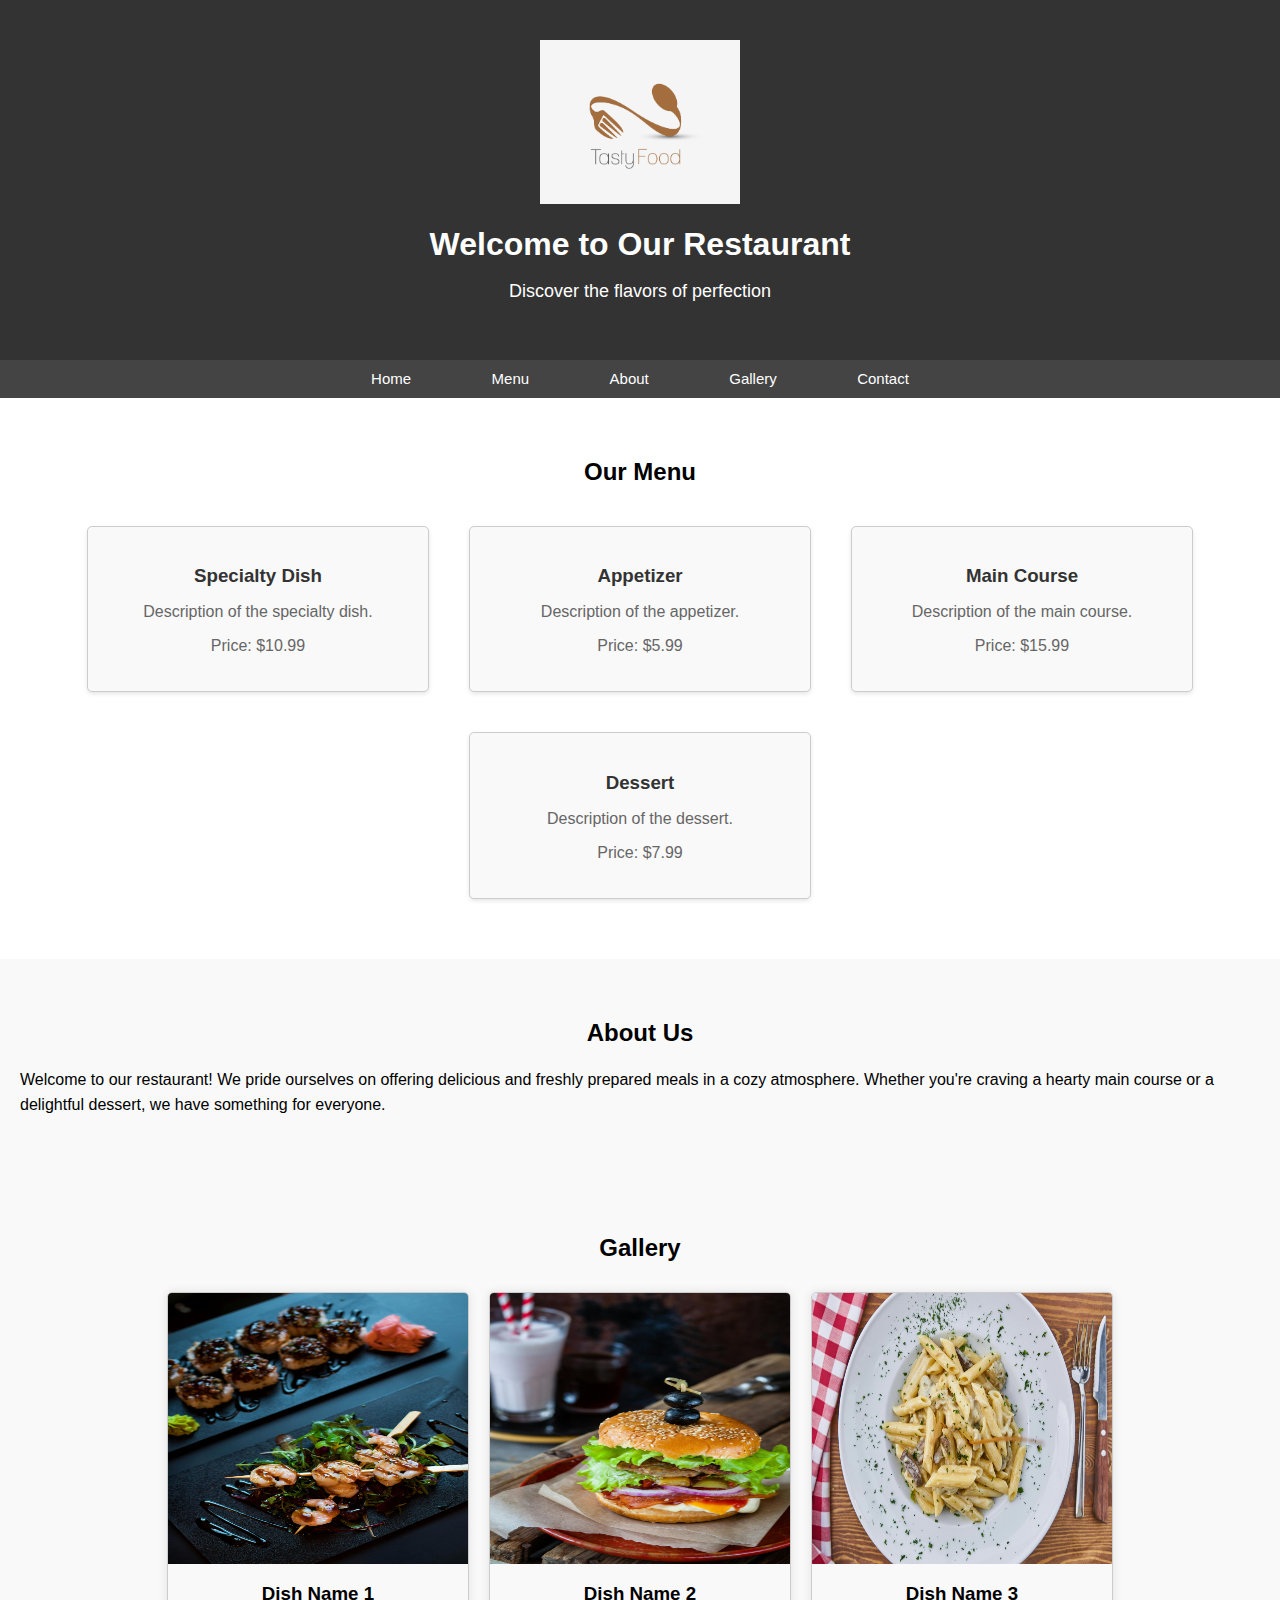
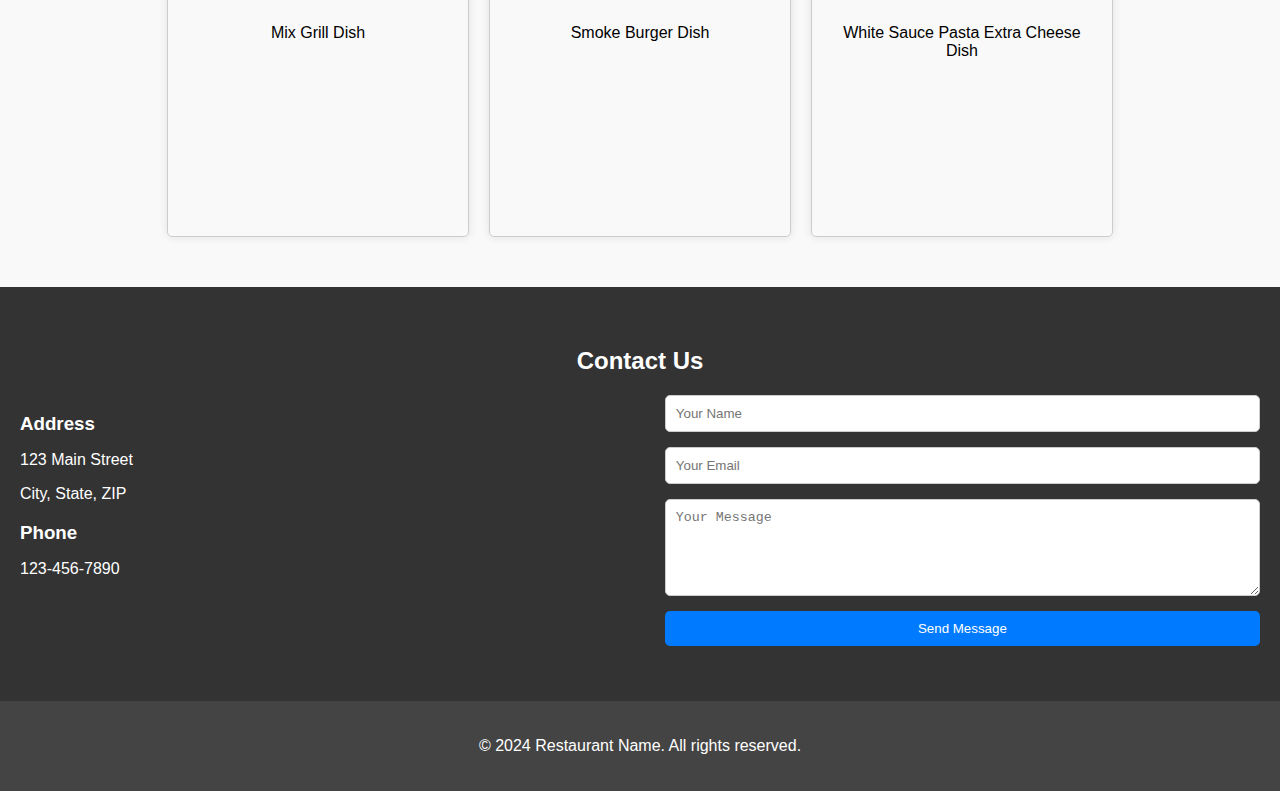
<file: Session3/Restaurant Demo/index.html>
<!DOCTYPE html>
<html lang="en">
<head>
    <meta charset="UTF-8">
    <meta name="viewport" content="width=device-width, initial-scale=1.0">
    <title>Restaurant Page</title>
    <link rel="stylesheet" href="Css/Style.css">
</head>
<body>
    <header>
        <div class="header-container">
            <img src="Img/logo.jpg" alt="Restaurant Logo">
            <h1>Welcome to Our Restaurant</h1>
            <p>Discover the flavors of perfection</p>
        </div>
    </header>
    
    <nav>
        <ul>
            <li><a href="#home">Home</a></li>
            <li><a href="#menu">Menu</a></li>
            <li><a href="#about">About</a></li>
            <li><a href="#gallery">Gallery</a></li>
            <li><a href="#contact">Contact</a></li>
        </ul>
    </nav>
    
    <div class="menu">
        <h2>Our Menu</h2>
        <div class="menu-items">
            <div class="menu-item">
                <h3>Specialty Dish</h3>
                <p>Description of the specialty dish.</p>
                <p>Price: $10.99</p>
            </div>
            <div class="menu-item">
                <h3>Appetizer</h3>
                <p>Description of the appetizer.</p>
                <p>Price: $5.99</p>
            </div>
            <div class="menu-item">
                <h3>Main Course</h3>
                <p>Description of the main course.</p>
                <p>Price: $15.99</p>
            </div>
            <div class="menu-item">
                <h3>Dessert</h3>
                <p>Description of the dessert.</p>
                <p>Price: $7.99</p>
            </div>
        </div>

    </div>
    <section id="about">
        <h2>About Us</h2>
        <p>Welcome to our restaurant! We pride ourselves on offering delicious and freshly prepared meals in a cozy atmosphere. Whether you're craving a hearty main course or a delightful dessert, we have something for everyone.</p>
    </section>

    <section id="gallery">
        <h2>Gallery</h2>
        <div class="image-gallery">
            <div class="image-card">
                <img src="Img/dish_1.jpg" alt="Image 1">
                <div class="card-content">
                    <h3>Dish Name 1</h3>
                    <p>Mix Grill Dish</p>
                </div>
            </div>
            <div class="image-card">
                <img src="Img/dish_2.jpg" alt="Image 2">
                <div class="card-content">
                    <h3>Dish Name 2</h3>
                    <p>Smoke Burger Dish</p>
                </div>
            </div>
            <div class="image-card">
                <img src="Img/dish_3.jpg" alt="Image 3">
                <div class="card-content">
                    <h3>Dish Name 3</h3>
                    <p>White Sauce Pasta Extra Cheese Dish </p>
                </div>
            </div>
            <!-- Add more images here -->
        </div>
    </section>
    
    <section id="contact">
        <h2>Contact Us</h2>
        <div class="contact-container">
            <div class="contact-info">
                <h3>Address</h3>
                <p>123 Main Street</p>
                <p>City, State, ZIP</p>
                <h3>Phone</h3>
                <p>123-456-7890</p>
            </div>
            <div class="contact-form">
                <form action="#" method="POST">
                    <input type="text" name="name" placeholder="Your Name" required>
                    <input type="email" name="email" placeholder="Your Email" required>
                    <textarea name="message" placeholder="Your Message" rows="5" required></textarea>
                    <button type="submit">Send Message</button>
                </form>
            </div>
        </div>
    </section>
    
    <footer>
        <p>&copy; 2024 Restaurant Name. All rights reserved.</p>
    </footer>
</body>
</html>
</file>
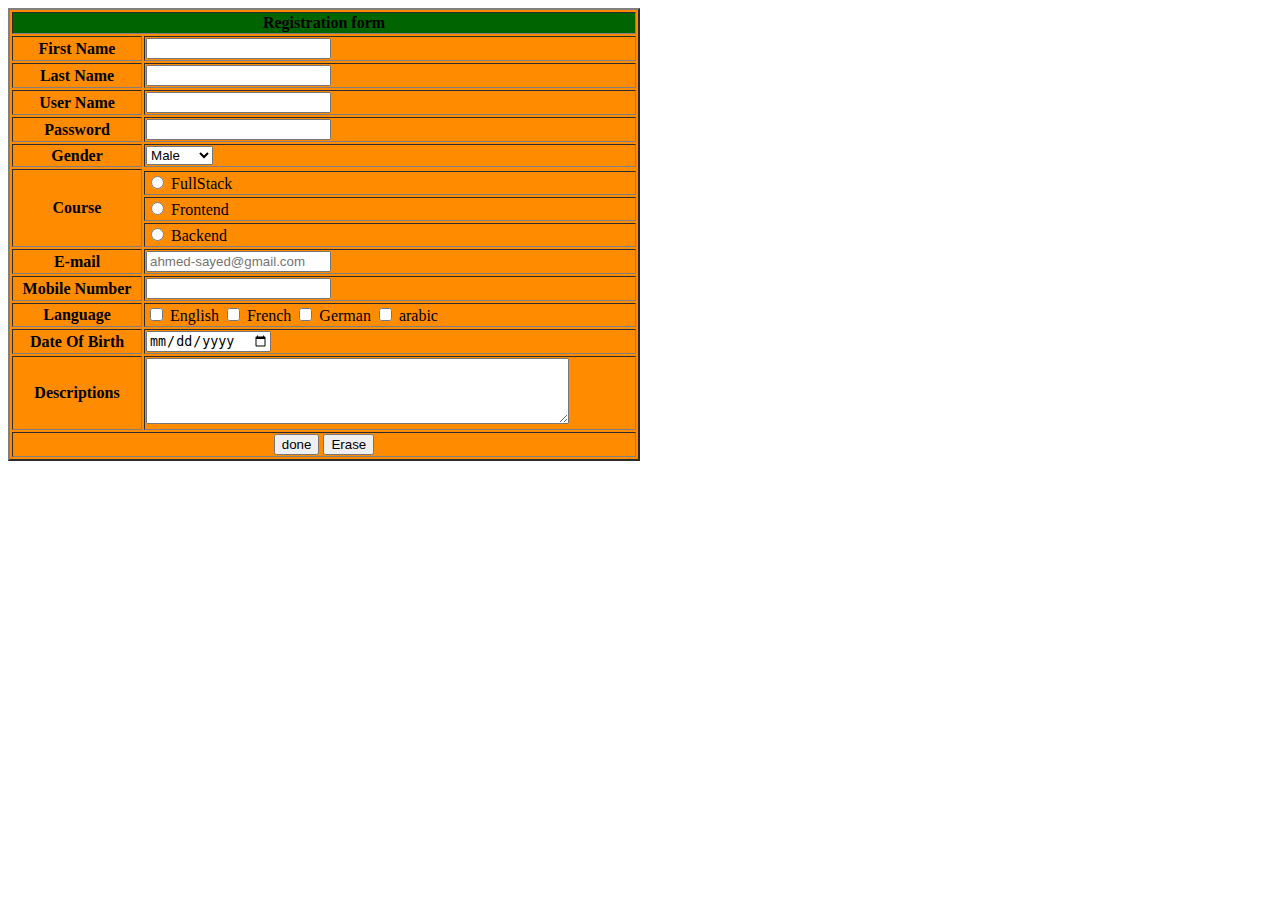
<file: Session1/Task1.3.html>
<!DOCTYPE html>
<html lang="en">
<head>
    <meta charset="UTF-8">
    <title>Document</title>
</head>
<body>
    <form>
    <table border="2" width="50%" style="background-color: darkorange;" >
    
        <tr bgcolor="darkgreen">
            <th colspan="2"  >Registration form</th>
        </tr>
     
        <tr bgcolor="darkorange">
            <th>
                First Name 
            </th>
            <td>
                <input type="text">
            </td>
        </tr>
        <tr bgcolor="darkorange">
            <th>
                Last Name 
            </th>
            <td>
                <input type="text">
            </td>
        </tr>
        <tr bgcolor="darkorange">
            <th>
                User Name 
            </th>
            <td>
                <input type="text">
            </td>
        </tr>
        <tr bgcolor="darkorange">
            <th>
                Password
            </th>
            <td>
                <input type="password">
            </td>
        </tr>
        <tr bgcolor="darkorange">
            <th>
                Gender
            </th>
            <td>
                <select>
                    <option value="Male">Male</option>
                    <option value="Female">Female</option>
                </select>

            </td>
        </tr>
        <tr bgcolor="darkorange">
            <th rowspan="4">
                Course
            </th>

          
        </tr>
        <tr bgcolor="darkorange">
            <td>
                <input type=radio id="2" value="FullStack" >
                <label for="2">FullStack</label>
            </td>
         
        </tr>
        <tr bgcolor="darkorange">
            <td>
                <input type=radio id="2" value="Frontend" >
                <label for="2">Frontend</label>

            </td>
         
        </tr>
        <tr bgcolor="darkorange">
            <td>
                <input type=radio id="2" value="Frontend" >
                <label for="2">Backend</label>
            </td>
         
        </tr>
        <tr bgcolor="darkorange">
            <th>
                E-mail
            </th>
            <td>
                <input type="email" placeholder="ahmed-sayed@gmail.com">
            </td>
         
        </tr>
        <tr bgcolor="darkorange">
            <th>
                Mobile Number
            </th>
            <td>
                <input type="number">
            </td>
         
        </tr>
        <tr bgcolor="darkorange">
            <th >
                Language
            </th>
            <td>
                <input type=checkbox id="c1">
                <label for="c1">English</label>
                <input type=checkbox id="c2">
                <label for="c2">French</label>
                <input type=checkbox id="c3">
                <label for="c3">German</label>
                <input type=checkbox id="c4">
                <label for="c4">arabic</label>
            </td>
         
        </tr>
        <tr bgcolor="darkorange">
            <th>
                Date Of Birth
            </th>
            <td>
                <input type="date" >
            </td>
         
        </tr>
         <tr bgcolor="darkorange">
            <th>
                Descriptions
            </th>
            <td>
                <textarea  rows="4" cols="50" placeholder="Plz Describe your job">
                </textarea>
            </td>
         
        </tr>
        <tr  bgcolor="darkorange" >
          
            
            <td colspan="2">
                <center>
                <input type="submit" value="done">
                <input type="reset" value="Erase">
            </center>

            </td>
          
        </tr>
       
    </table>
</form>
</body>
</html>
</file>
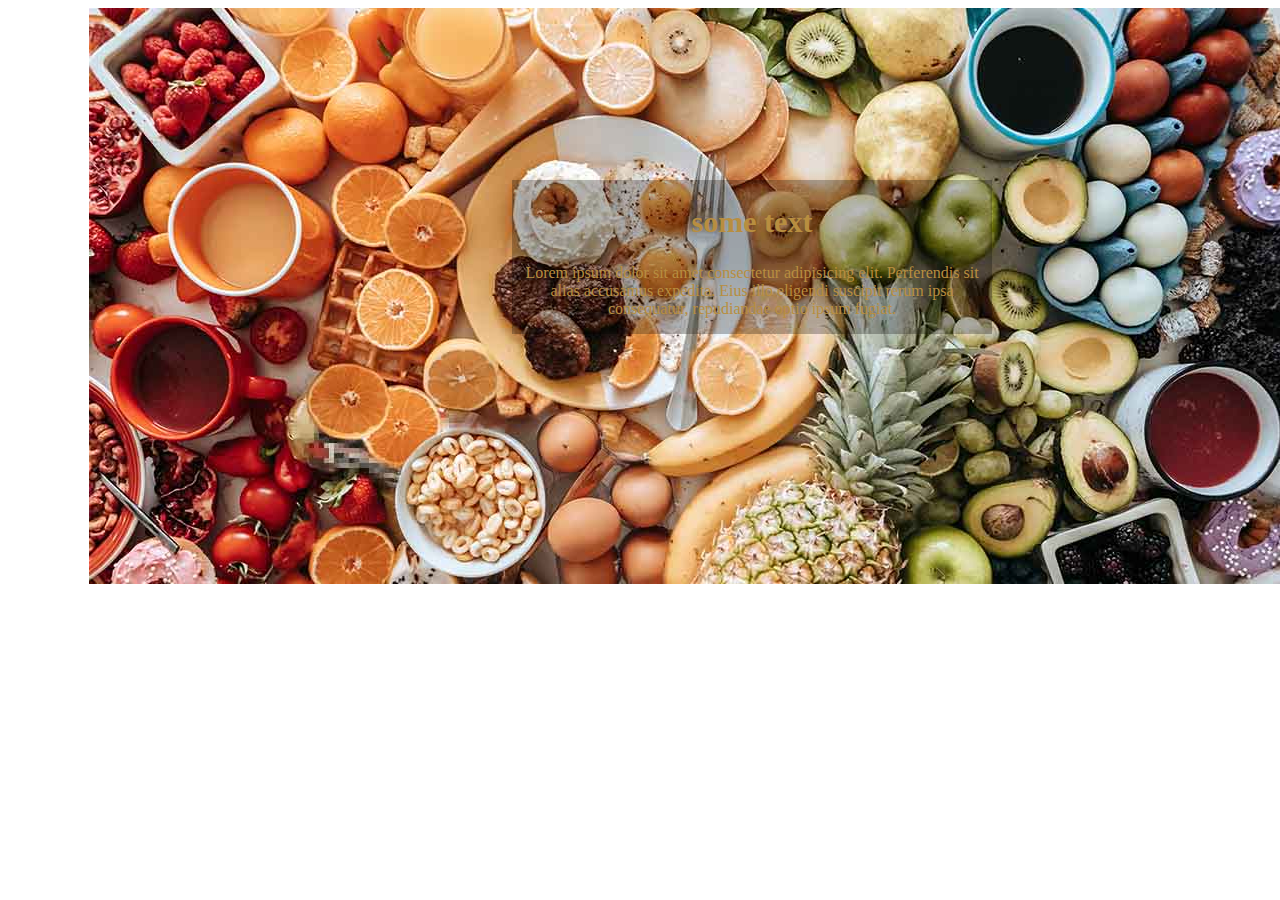
<file: Session2/task1/task2.1.html>
<!DOCTYPE html>
<html lang="en">

<head>
    <link rel="stylesheet" href="style.css">
    <meta charset="UTF-8">
    <title>Task 2</title>

</head>
<body>
<div class="main">
    <div class="txt">
        <h2 class="header">some text</h2>
        <p>Lorem ipsum dolor sit amet consectetur adipisicing elit. Perferendis sit alias accusamus expedita. Eius illo eligendi suscipit rerum ipsa consequatur, repudiandae optio ipsum fugiat.</p>
    </div>

</div>
</body>
</html>
</file>
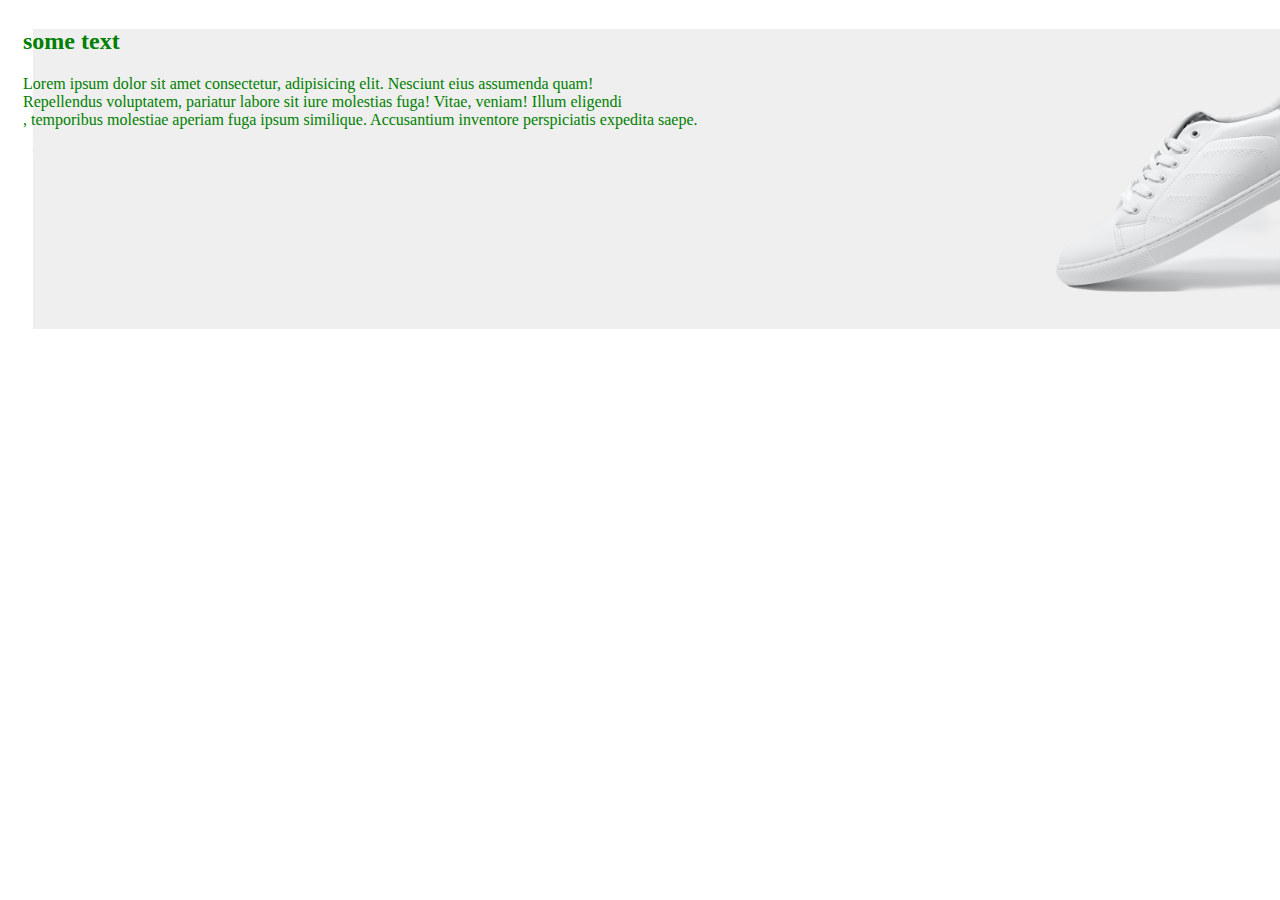
<file: Session2/task2/task2.2.html>
<!DOCTYPE html>
<html lang="en">
<head>
    <meta charset="UTF-8">
    <title>Task2.2</title>
    <link rel="stylesheet" href="style.css">

</head>
<body>
    <div class="main">
        <div class="text">
            <h2 class="one">some text</h2>
            <p class="two">Lorem ipsum dolor sit amet consectetur, adipisicing elit. Nesciunt eius assumenda quam!<br/> Repellendus voluptatem, pariatur labore sit iure molestias fuga! Vitae, veniam! Illum eligendi<br/>, temporibus molestiae aperiam fuga ipsum similique. Accusantium inventore perspiciatis expedita saepe.</p>
        </div>
   
     </div>
</body>
</html>
</file>
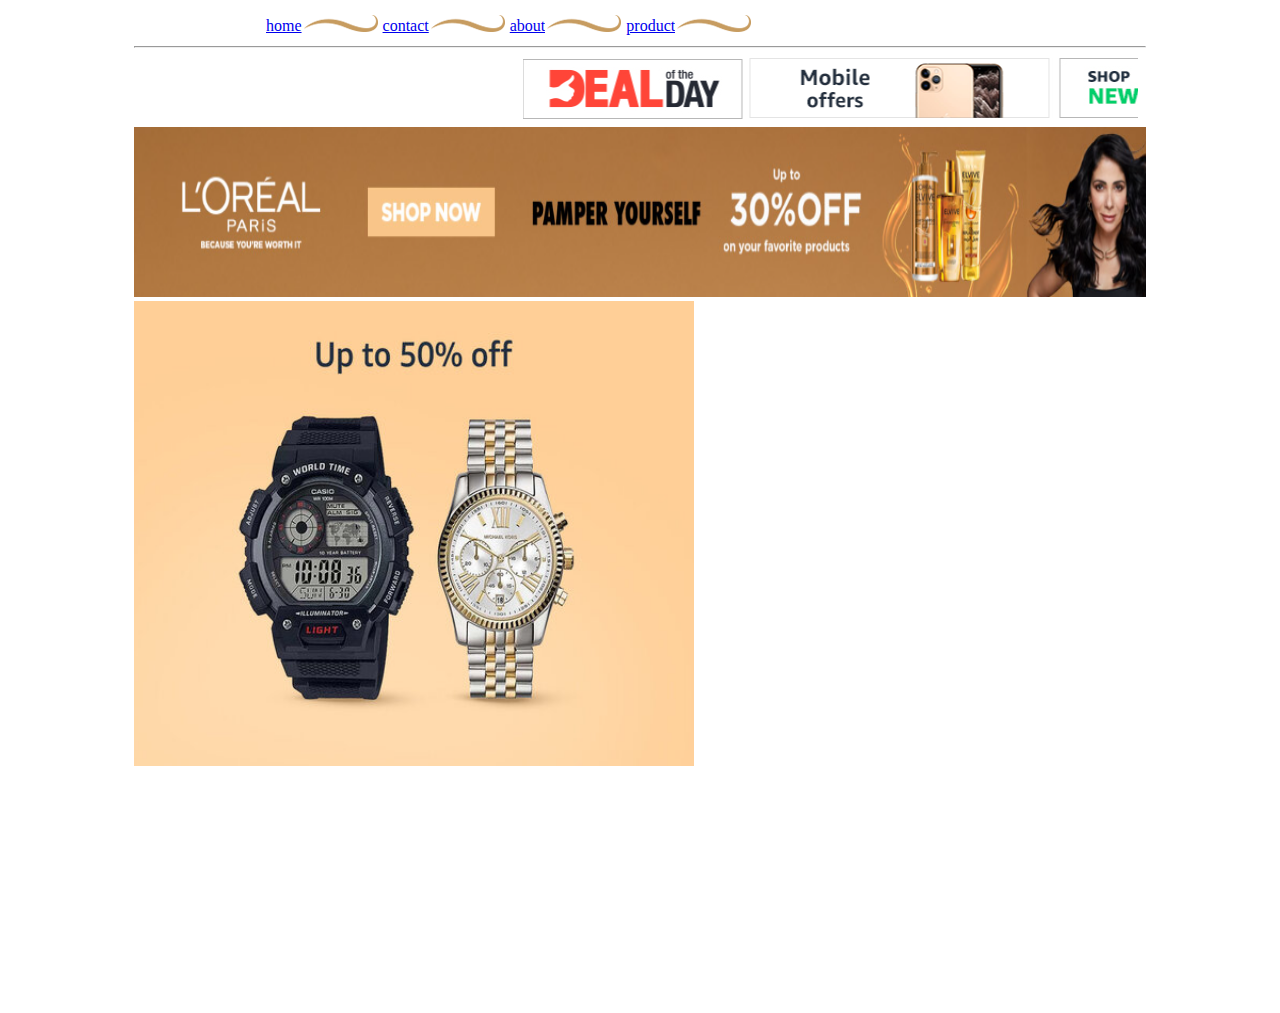
<file: Session2/task3/task2.3.html>
<!DOCTYPE html>
<html lang="en">
<head>
    <meta charset="UTF-8">
    <title>Task2.3</title>
    <link rel="stylesheet" href="style.css">
    
</head>
<body>
<nav>
    <ul>
    <li><a href="#">home</a></li>
    <li><a href="#">contact</a></li>
    <li><a href="#">about</a></li>
    <li><a href="#">product</a></li>
    </ul>
</nav>
<header>
    <hr/>
    <div class="gr_imgs1">
   <span><img class="img1" src="img/img2.PNG" alt="" ></span>
   <span><img class="img2" src="img/img3.PNG" alt="" ></span>
   <span><img class="img3" src="img/img4.PNG" alt="" ></span>
    </div>
    <div class="wallimage">
        <img class="wimg1" src="img/img5.PNG" alt="">
    </div>
</header>
<main>
    <div>
        <div class="img6"></div>
        <span></span>
    </div>
</main>
</body>
</html>
</file>
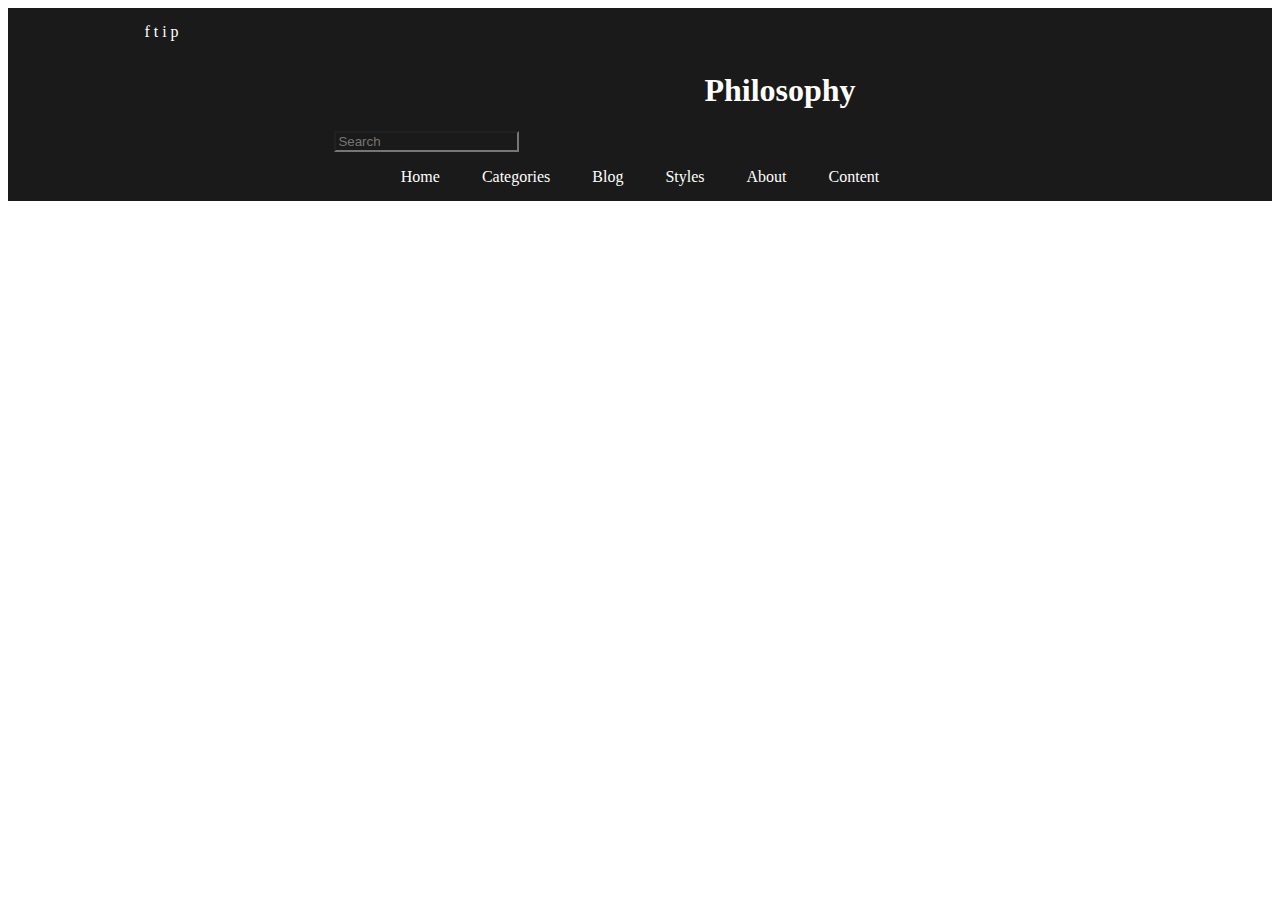
<file: Session2/task4/task3.3.html>
<!DOCTYPE html>
<html lang="en">
<head>
    <meta charset="UTF-8">
    <title>Task2.3</title>
    <link rel="stylesheet" href="style.css">
    
</head>
<body>
<header>
    <div class="uh" >
        <span class="o">f t i p </span>
        <span class="t"><h1>Philosophy</h1></span>
        <span class="t1"><input class="t11" type="text" placeholder="Search" ></span>
    </div>
   
</header>
<nav>
    <ul>
        <li>Home</li>
        <li>Categories</li>
        <li>Blog</li>
        <li>Styles</li>
        <li>About</li>
        <li>Content</li>
    </ul>
</nav>

</body>
</html>
</file>
<file: Session3/Restaurant Demo/Css/Style.css>
/* Page Style Standard */
html {
    scroll-behavior: smooth;
}

body {
    font-family: 'Segoe UI', Tahoma, Geneva, Verdana, sans-serif;
    margin: 0;
    padding: 0;
    box-sizing: border-box;
    background-color: #f5f5f5;


    
}

/* Header - Styles */
header {
    background-color: #333;
    color: white;
    padding: 40px 20px;
    text-align: center;
}

.header-container img {
    max-width: 200px; 
    height: auto; 
    display: block; 
    margin: 0 auto 20px; 
}


header h1 {
    margin-bottom: 10px;
}

header p {
    font-size: 18px;
}

nav {
    background-color: #444;
    padding: 10px 0;
    text-align: center;
}

nav ul {
    list-style-type: none;
    margin: 0;
    padding: 0;
}

nav ul li {
    display: inline;
}

nav ul li a {
    color: white;
    text-decoration: none;
    margin: 0 20px;
    font-size: 15px;
    padding: 5px 15px;
    border: 3px solid transparent;
    border-radius: 7px;
    transition: border-color 0.3s ease;
}

nav ul li a:hover {
    border-color: #0649e4; 
}
/* Menu Styles */

.menu {
    background-color: #fff;
    padding: 40px 20px;
    text-align: center;
}

.menu h2 {
    margin-bottom: 20px;
}

.menu-items {
    display: flex;
    flex-wrap: wrap;
    justify-content: center;
}

.menu-item {
    width: 300px;
    margin: 20px;
    padding: 20px;
    border: 1px solid #ccc;
    border-radius: 5px;
    background-color: #f9f9f9;
    box-shadow: 0 2px 4px rgba(0, 0, 0, 0.1);
}

.menu-item h3 {
    color: #333;
    margin-bottom: 10px;
}

.menu-item p {
    color: #666;
}

/* About Us Section */

#about {
    background-color: #f9f9f9;
    padding: 40px 20px;
}

#about h2 {
    text-align: center;
    margin-bottom: 20px;
}

#about p {
    font-size: 16px;
    line-height: 1.6;
}

/* Gallery Section */

#gallery {
    text-align: center; 
    background-color: #f9f9f9; 
    padding: 40px 20px; 
}

#gallery h2 {
    margin-bottom: 20px; 
}

.image-gallery {
    display: flex;
    flex-wrap: wrap;
    justify-content: center;
}

.image-card {
    width: 300px;
    margin: 10px;
    border: 1px solid #ccc;
    border-radius: 5px;
    overflow: hidden; 
    box-shadow: 0 0 10px rgba(0, 0, 0, 0.1); 
}

.image-card img {
    width: 100%; 
    height: 50%; 
}

.card-content {
    padding: 15px;
}

.card-content h3 {
    margin-top: 0;
}

.card-content p {
    margin-bottom: 0;
}

/* Contact Us Section */

#contact {
    background-color: #333;
    color: white;
    padding: 40px 20px;
}

#contact h2 {
    text-align: center;
    margin-bottom: 20px;
}

.contact-container {
    display: flex;
    justify-content: space-between; 
    align-items: flex-start;
}

.contact-info {
    width: 48%; 
}

.contact-info h3 {
    margin-bottom: 10px;
}

.contact-info p {
    margin-bottom: 5px;
}

.contact-form {
    width: 48%; 
}

.contact-form form {
    display: flex;
    flex-direction: column;
}

.contact-form input,
.contact-form textarea,
.contact-form button {
    width: 100%;
    padding: 10px;
    margin-bottom: 15px;
    border: 1px solid #ccc;
    border-radius: 5px;
    box-sizing: border-box;
}

.contact-form button {
    background-color: #007bff; 
    color: white; 
    padding: 10px 20px;
    border: none;
    border-radius: 5px;
    cursor: pointer;
}

.contact-form button:hover {
    background-color: #0056b3; 
}


footer {
    background-color: #444;
    color: white;
    text-align: center;
    padding: 20px;
}
</file>
<file: Session2/task1/style.css>
.main {
    background-image: url('img/img1.jpg');
   width: 1361px;
   height: 576px;
    background-repeat: no-repeat;
    background-position: top center;
    }
.txt{
    position: absolute;
    top: 20%; 
    left: 40%; 
    background-color: #00000045;
    
    width: 30em;
    height: auto;

}
.header{
    font-size: 30px;
    text-align: center;
    color: rgb(184, 142, 64);

}
p{
    text-align: center;
    color: rgb(184, 142, 64);
}
</file>
<file: Session2/task2/style.css>
.main{
    background-image: url('img/Untitled.png');
    background-position: top center;
    height: 700px;
    width: 1400px;
    background-repeat: no-repeat;
}
.text{
    position: absolute;
    color:green;
    left: 1.8%;
}
.two{
    top: 7.5%;


}
</file>
<file: Session2/task3/style.css>
nav{
    width:750px;
    margin:0 auto;
    list-style:none;
}
nav ul {
    list-style-type: none;
    margin: 0;
    padding: 0;
  }
  
nav li {
    float: left;
    padding: 1px;
  }
  
 nav a {
    display: block;
  }
 nav a::after{
    content: url("img/img1.PNG");
    vertical-align: middle; 

  }
  header {
    clear: both;
    margin:0 10%;
}

.gr_imgs1 {
    float: right;
}



.img1, .img3{
  margin-bottom: 2px;
}
.wimg1{
  width: 100%;
  height: 170px;
  

}
main {
  margin: 0 10% 0 10%;
}
main div .img6{
background-image: url('img/img6.PNG');
background-size: 40%;
    height: 700px;
    width: 1400px;
    background-repeat: no-repeat;
    display: inline-block;
}
</file>
<file: Session2/task4/style.css>
header{
  background-color: rgb(27, 26, 26);

}
.uh{
  margin:5px 10%;
  display: inline-block;
}
.o{
  padding: 10px;
  color: white;
  display: inline-block;
  
}
.t{
  margin-left: 570px;
  margin-right: 350px;
  color:white;
  display:inline-block;
}
.t1{
  display: inline-block;
  margin-left: 200px;

}

nav{
  text-align: center;
  background-color: rgb(27, 26, 26);
      width:100%;
    margin:0 auto;
    list-style:none;
    display: inline-block;
    
}
nav ul {
  display: inline-block;

    list-style-type: none;
    margin: 0;
    padding: 0;
    
  }
  
nav li {
  display: inline-block;

  margin :10px 20px;
  color: white;
    float: left;
    padding: 1px;
  }
  .t11{
    background-color :rgb(27, 26, 26);

  }
</file>
